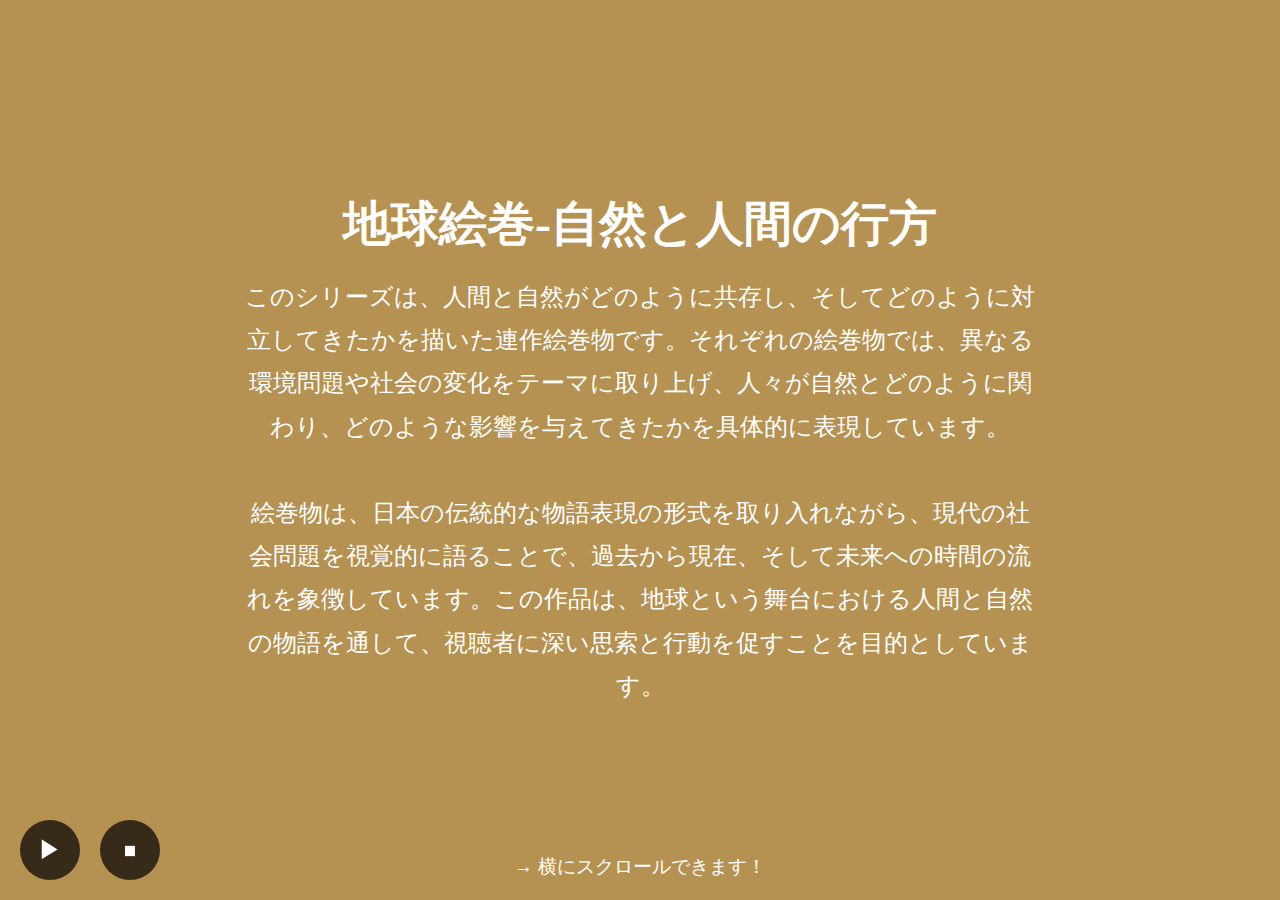
<file: index.html>
<!DOCTYPE html>
<html lang="ja">
<head>
    <meta charset="UTF-8">
    <meta name="viewport" content="width=device-width, initial-scale=1.0">
    <title>地球絵巻-自然と人間の行方</title>
    <link rel="stylesheet" href="style.css">
</head>
<body>
    <div class="container">
        <!-- 再生ボタンと停止ボタン -->
        <button id="audioButton" class="fixed-button">▶︎</button>
        <button id="stopButton" class="fixed-button stop-button">⏹</button>

        <!-- 本題の説明セクション -->
        <section class="intro-section">
            <h1>地球絵巻-自然と人間の行方</h1>
            <p>
                このシリーズは、人間と自然がどのように共存し、そしてどのように対立してきたかを描いた連作絵巻物です。それぞれの絵巻物では、異なる環境問題や社会の変化をテーマに取り上げ、人々が自然とどのように関わり、どのような影響を与えてきたかを具体的に表現しています。
                <br><br>
                絵巻物は、日本の伝統的な物語表現の形式を取り入れながら、現代の社会問題を視覚的に語ることで、過去から現在、そして未来への時間の流れを象徴しています。この作品は、地球という舞台における人間と自然の物語を通して、視聴者に深い思索と行動を促すことを目的としています。
            </p>
            <div class="scroll-indicator">→ 横にスクロールできます！</div>
        </section>

        <!-- 1つ目の画像と再生ボタン -->
        <section class="image-section">
            <div class="image-container">
                <img src="imags/imags1.png" alt="画像1">
                <button class="play-button" onclick="location.href='view1.html'">▶</button>
            </div>
            <div class="image-description">
                <p>
                    1.『流れゆく時代とともに失われる自然-川が語る環境の変遷』<br>
                    コンセプト:<br>
                    この絵巻物は、一本の川を通じて過去から現代に至る環境変化と人間の影響を描いています。左側には美しい水と豊かな自然が描かれ、時代が進むにつれて工場や建物が現れ、川が汚染されていく様子が表現されています。
                </p>
            </div>
        </section>

        <!-- 2つ目の画像と再生ボタン -->
        <section class="image-section">
            <div class="image-container">
                <img src="imags/imags2.png" alt="画像2">
                <button class="play-button" onclick="location.href='view2.html'">▶</button>
            </div>
            <div class="image-description">
                <p>
                    2.『森に消えゆく声 - 木々が語る文明の影響』<br>
                    コンセプト:<br>
                    この絵巻物は、一本の森を通じて人間の活動が自然に与える影響を描いています。左側には豊かな森と多様な生態系が広がり、時代が進むにつれて伐採や都市化が進み、森が減少していく様子が表現されています。
                </p>
            </div>
        </section>

        <!-- 3つ目の画像と再生ボタン -->
        <section class="image-section">
            <div class="image-container">
                <img src="imags/imags3.png" alt="画像3">
                <button class="play-button" onclick="location.href='view3.html'">▶</button>
            </div>
            <div class="image-description">
                <p>
                    3.『空に響く悲鳴 - 大気が映す人間の行方』<br>
                    コンセプト:<br>
                    この絵巻物は、空と大気の変化を通じて人間の活動が環境に与える影響を描いています。左側には澄んだ青空が広がり、時代が進むにつれて工業化や車の排気ガスで空が汚染されていく様子が表現されています。
                </p>
            </div>
        </section>
    </div>
    <script src="script.js"></script>
</body>
</html>
</file>
<file: style.css>
/* 基本リセット */
* {
    margin: 0;
    padding: 0;
    box-sizing: border-box;
}

body {
    font-family: Arial, sans-serif;
    background-color: #b59252; /* 背景色 */
    color: #fff; /* テキストカラー */
    overflow-x: auto; /* 横スクロール可能 */
    overflow-y: hidden; /* 縦スクロール無効 */
    height: 100vh;
    display: flex;
    justify-content: flex-start; /* 左揃え */
    align-items: center; /* 上下中央 */
}

/* 全体のコンテナ */
.container {
    display: flex;
    flex-direction: row; /* 横並び */
    align-items: center;
    justify-content: flex-start;
    gap: 20px; /* セクション間の余白 */
    min-width: 100%;
}

/* 本文タイトルと説明部分 */
.intro-section {
    min-width: 100vw; /* 画面幅いっぱい */
    min-height: 100vh; /* 画面高さいっぱい */
    display: flex;
    flex-direction: column;
    justify-content: center;
    align-items: center;
    text-align: center;
    padding: 20px;
}

.intro-section h1 {
    font-size: 3em;
    margin-bottom: 20px;
    font-family: "游明朝", "Yu Mincho", "Hiragino Mincho ProN", "MS PMincho", serif; /* 明朝体 */
}

.intro-section p {
    font-size: 1.5em;
    line-height: 1.8;
    font-family: "游明朝", "Yu Mincho", "Hiragino Mincho ProN", "MS PMincho", serif; /* 明朝体 */
    max-width: 800px;
}

.scroll-indicator {
    position: absolute;
    bottom: 20px;
    left: 50%;
    transform: translateX(-50%);
    font-size: 1.2em;
    animation: blink 1.5s infinite;
}

@keyframes blink {
    0% { opacity: 1; }
    50% { opacity: 0.5; }
    100% { opacity: 1; }
}

/* 画像セクション */
.image-section {
    display: flex;
    flex-direction: column;
    align-items: center;
    justify-content: center;
    background-color: #fff; /* 背景色 */
    padding: 20px;
    border-radius: 8px;
    box-sizing: border-box;
    width: 1200px; /* 元のサイズ感 */
    flex-shrink: 0; /* 圧縮を防ぐ */
}

.image-section img {
    width: 100%;
    aspect-ratio: 18 / 5; /* 比率維持 */
    object-fit: cover;
    margin-bottom: 10px;
    border-radius: 8px;
}

.image-description {
    background-color: #b59252;
    color: #fff;
    padding: 20px;
    font-size: 1.3em;
    line-height: 1.8;
    text-align: center;
    border-radius: 8px;
}

.image-description p {
    font-family: "游明朝", "Yu Mincho", "Hiragino Mincho ProN", "MS PMincho", serif;
}

/* 再生ボタンのスタイル */
.image-container {
    position: relative;
    display: inline-block;
}

.play-button {
    position: absolute;
    top: 50%;
    left: 50%;
    transform: translate(-50%, -50%);
    background-color: rgba(0, 0, 0, 0.7);
    color: #fff;
    border: none;
    border-radius: 50%;
    width: 60px;
    height: 60px;
    font-size: 2em;
    cursor: pointer;
    display: flex;
    align-items: center;
    justify-content: center;
    transition: background-color 0.3s;
}

.play-button:hover {
    background-color: rgba(255, 255, 255, 0.7);
    color: #000;
}

/* 再生ボタンと停止ボタン (固定位置) */
.fixed-button {
    position: fixed;
    bottom: 20px;
    left: 20px;
    background-color: rgba(0, 0, 0, 0.7);
    color: #fff;
    border: none;
    border-radius: 50%;
    width: 60px;
    height: 60px;
    font-size: 1.5em;
    cursor: pointer;
    display: flex;
    justify-content: center;
    align-items: center;
    z-index: 1000;
    transition: background-color 0.3s;
}

.stop-button {
    left: 100px; /* 再生ボタンからの距離 */
}

.fixed-button:hover {
    background-color: rgba(255, 255, 255, 0.7);
    color: #000;
}
</file>
